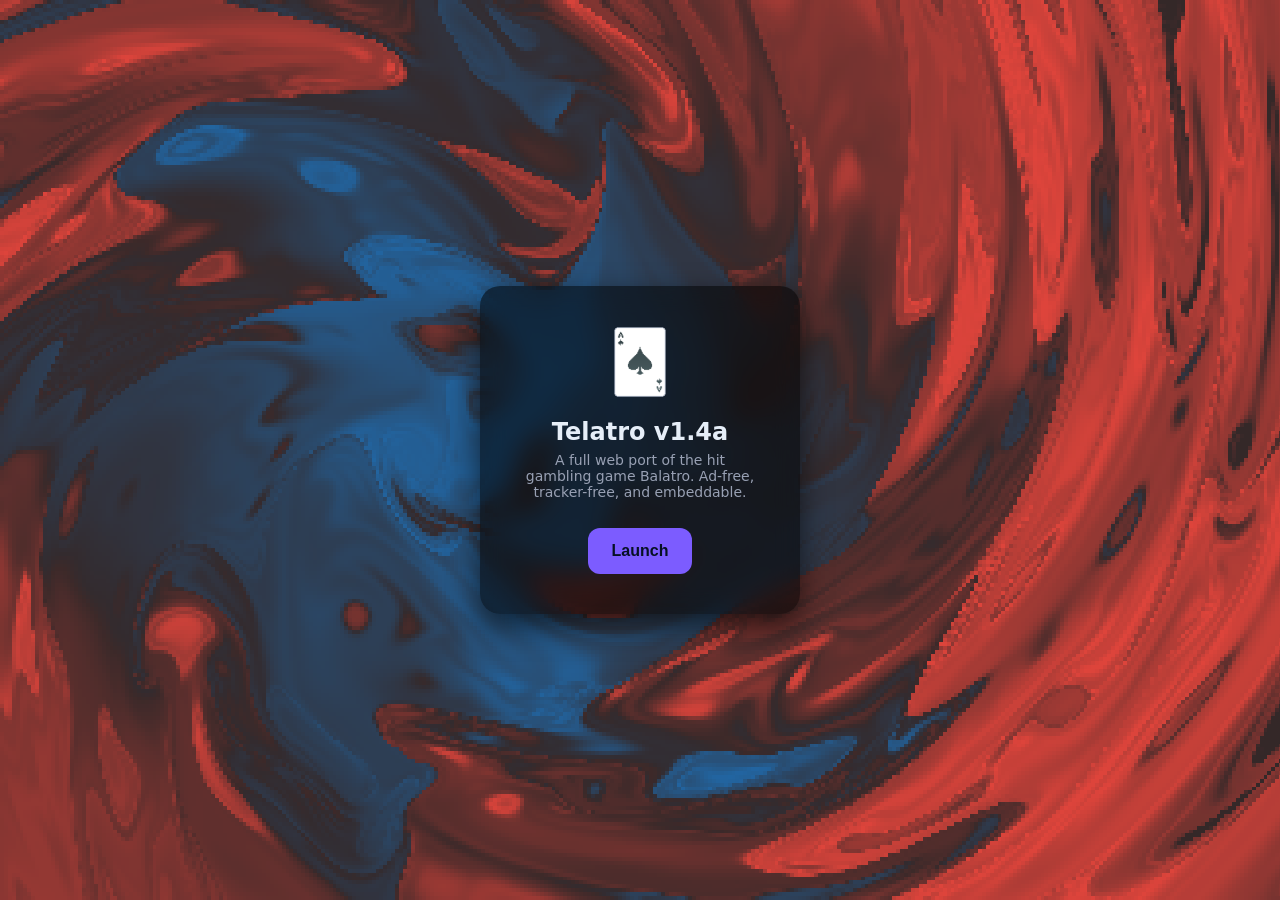
<file: index.html>
<!DOCTYPE html>
<html lang="en">
  <head>
    <meta charset="utf-8" />
    <meta name="viewport" content="width=device-width,initial-scale=1" />
    <title>Telatro — Launcher</title>
    <style>
      :root {
        --card: #0b1220;
        --muted: #98a0b3;
        --accent: #7c5cff;
        --radius: 14px;
        color-scheme: dark;
      }
      * {
        box-sizing: border-box;
        margin: 0;
        padding: 0;
      }
      body {
        height: 100vh;
        display: flex;
        align-items: center;
        justify-content: center;
        font-family: Inter, ui-sans-serif, system-ui, -apple-system, "Segoe UI",
          Roboto, "Helvetica Neue", Arial;
        /* background: url("theme/background.jpeg") no-repeat center center/cover; */
        color: #e6eef8;
      }

      .shader-bg {
        position: fixed;
        top: 0;
        left: 0;
        right: 0;
        bottom: 0;
        z-index: -2;
      }
      .shader-bg iframe {
        width: 100%;
        height: 100%;
        border: 0;
      }
      /* overlay blocks hover from reaching iframe */
      .shader-overlay {
        position: absolute;
        inset: 0;
        z-index: 1;
      }

      .launcher {
        background: rgba(0, 0, 0, 0.55);
        backdrop-filter: blur(12px);
        padding: 40px;
        border-radius: 20px;
        box-shadow: 0 12px 30px rgba(0, 0, 0, 0.6);
        text-align: center;
        width: 320px;
        animation: fadeIn 0.5s ease;
      }
      .logo {
        width: 72px;
        height: 72px;
        border-radius: 18px;
        overflow: hidden;
        margin: 0 auto 20px auto;
      }
      .logo img {
        width: 100%;
        height: 100%;
        object-fit: contain;
        border-radius: 18px;
      }
      h1 {
        font-size: 24px;
        margin-bottom: 6px;
      }
      p {
        font-size: 14px;
        color: var(--muted);
        margin-bottom: 28px;
      }

      .btn {
        background: var(--accent);
        color: #061024;
        font-weight: 600;
        padding: 14px 24px;
        border: 0;
        border-radius: 12px;
        cursor: pointer;
        font-size: 16px;
        transition: transform 0.2s, box-shadow 0.2s;
      }
      .btn:hover {
        transform: translateY(-2px);
        box-shadow: 0 8px 18px rgba(124, 92, 255, 0.3);
      }

      @keyframes fadeIn {
        from {
          opacity: 0;
          transform: scale(0.95);
        }
        to {
          opacity: 1;
          transform: scale(1);
        }
      }
    </style>

    <!-- meta tags -->
    <meta name="description" content="Play Balatro in the web!" />
    <meta
      name="keywords"
      content="Telatro, Balatro, game launcher, web port, play Balatro, Balatro online"
    />
    <meta name="author" content="tomcat.sh" />
    <meta property="og:title" content="Telatro — Balatro Web Launcher" />
    <meta property="og:description" content="Play Balatro in the web!" />
    <meta property="og:image" content="game/theme/cover.png" />
    <meta property="og:type" content="website" />
    <meta property="og:url" content="https://telatro.tomcat.sh/" />
    <meta name="twitter:card" content="summary" />
    <meta name="twitter:title" content="Telatro — Balatro Web Launcher" />
    <meta name="twitter:description" content="Balatro in the web!" />
    <meta name="twitter:image" content="game/theme/cover.png" />
    <link rel="icon" href="theme/icon.png" type="image/png" />
  </head>
  <body>
    <div class="shader-bg"></div>

    <div class="launcher">
      <div class="logo"><img src="theme/icon.png" alt="Telatro Icon" /></div>
      <h1>Telatro v1.4a</h1>
      <p>
        A full web port of the hit gambling game Balatro. Ad-free, tracker-free,
        and embeddable.
      </p>
      <button class="btn" onclick="location.href='game/'">Launch</button>
    </div>
    <script src="balatroBackground.js"></script>
    <script>
      const instance = new BalatroShader({
        container: ".shader-bg",
        colours: { c1: "#DE443B", c2: "#006BB4", c3: "#162325" },
        speed: 1.4,
        contrast: 2,
        spinAmount: 0.5,
        pixelSizeFac: 400,
        spinEase: 0.5,
      });
    </script>
  </body>
</html>
</file>
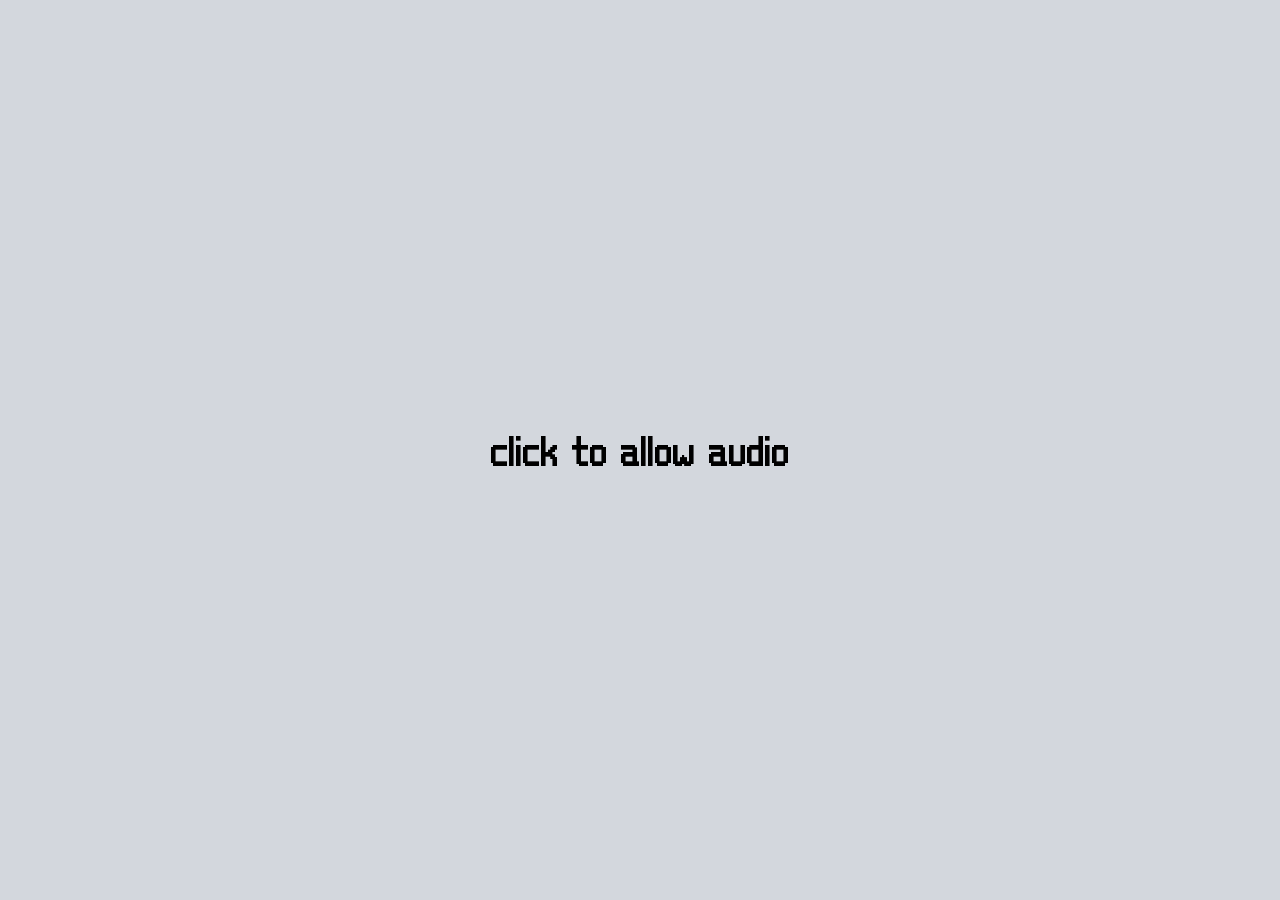
<file: game/index.html>
<!DOCTYPE html>
<html lang="en-us">
  <head>
    <meta charset="utf-8" />
    <meta http-equiv="Content-Type" content="text/html; charset=utf-8" />
    <meta
      name="viewport"
      content="width=device-width, initial-scale=1, shrink-to-fit=no, minimum-scale=1, maximum-scale=1"
    />
    <title>Telatro — Idle</title>

    <!-- Load custom style sheet -->
    <link rel="stylesheet" type="text/css" href="theme/love.css" />

    <link rel="icon" type="image/png" href="../theme/icon.png" />
    <!-- icon from the main site -->
  </head>
  <body>
    <div id="fullscreenDiv">
      <div id="splash"></div>
      <button onclick="load();" id="loaderbutton">click to allow audio</button>
      <div id="header1">
        <!-- <button onclick="load();">Start game</button> -->
      </div>
      <canvas
        id="loadingCanvas"
        oncontextmenu="event.preventDefault()"
        width="800"
        height="600"
        display="none"
      ></canvas>
      <canvas
        id="canvas"
        oncontextmenu="event.preventDefault()"
        display="none"
      ></canvas>
    </div>

    <script type="text/javascript">
      function goFullScreen() {
        var canvas = document.getElementById("canvas");
        canvas.display = "block";
        if (canvas.requestFullScreen) canvas.requestFullScreen();
        else if (canvas.webkitRequestFullScreen)
          canvas.webkitRequestFullScreen();
        else if (canvas.mozRequestFullScreen) canvas.mozRequestFullScreen();
      }
      function FullScreenHook() {
        var canvas = document.getElementById("canvas");
        canvas.width =
          window.innerWidth ||
          document.documentElement.clientWidth ||
          document.body.clientWidth;
        canvas.height =
          window.innerHeight ||
          document.documentElement.clientHeight ||
          document.body.clientHeight;
      }
      var loadingContext = document
        .getElementById("loadingCanvas")
        .getContext("2d");
      function drawLoadingText(text) {
        var canvas = loadingContext.canvas;

        loadingContext.fillStyle = "rgb(142, 195, 227)";
        loadingContext.fillRect(0, 0, canvas.scrollWidth, canvas.scrollHeight);

        loadingContext.font = "2em arial";
        loadingContext.textAlign = "center";
        loadingContext.fillStyle = "rgb( 11, 86, 117 )";
        loadingContext.fillText(
          text,
          canvas.scrollWidth / 2,
          canvas.scrollHeight / 2
        );

        loadingContext.fillText(
          "Powered By Emscripten.",
          canvas.scrollWidth / 2,
          canvas.scrollHeight / 4
        );
        loadingContext.fillText(
          "Powered By LÖVE.",
          canvas.scrollWidth / 2,
          (canvas.scrollHeight / 4) * 3
        );
      }

      window.onload = function () {
        window.focus();
      };
      window.onclick = function () {
        window.focus();
      };

      window.addEventListener(
        "keydown",
        function (e) {
          // space and arrow keys
          if ([32, 37, 38, 39, 40].indexOf(e.keyCode) > -1) {
            e.preventDefault();
          }
        },
        false
      );

      let statusText = ["Telatro is loading..."];

      var Module = {
        arguments: ["./"],
        INITIAL_MEMORY: 1149289489,
        printErr: console.error.bind(console),
        canvas: (function () {
          var canvas = document.getElementById("canvas");

          // As a default initial behavior, pop up an alert when webgl context is lost. To make your
          // application robust, you may want to override this behavior before shipping!
          // See http://www.khronos.org/registry/webgl/specs/latest/1.0/#5.15.2
          canvas.addEventListener(
            "webglcontextlost",
            function (e) {
              alert("WebGL context lost. You will need to reload the page.");
              e.preventDefault();
            },
            false
          );

          return canvas;
        })(),

        setStatus: function (text) {
          if (text) {
            const max = 30;
            // console.log(text);
            statusText.push(text);
            if (statusText.length >= max) {
              statusText = statusText.slice(statusText.length - max);
            }
            document.getElementById("header1").innerHTML =
              "<p>" + statusText.join("</p><p>") + "</p>";
          } else if (Module.remainingDependencies === 0) {
            document.getElementById("loadingCanvas").style.display = "none";
            document.getElementById("canvas").style.visibility = "visible";
            document.getElementById("header1").remove();
          }
          console.log(text);
        },
        totalDependencies: 0,
        remainingDependencies: 0,
        monitorRunDependencies: function (left) {
          this.remainingDependencies = left;
          this.totalDependencies = Math.max(this.totalDependencies, left);
          Module.setStatus(
            left
              ? "Preparing... (" +
                  (this.totalDependencies - left) +
                  "/" +
                  this.totalDependencies +
                  " " +
                  parseInt(
                    ((this.totalDependencies - left) / this.totalDependencies) *
                      100
                  ) +
                  "%)"
              : "All downloads complete."
          );
        },
      };
      // Module.setStatus("Downloading...");
      window.onerror = function (event) {
        // TODO: do not warn on ok events like simulating an infinite loop or exitStatus
        Module.setStatus("Exception thrown, see JavaScript console");
        Module.setStatus = function (text) {
          if (text) Module.printErr("[post-exception status] " + text);
        };
      };

      var applicationLoad = function (e) {
        Love(Module);
      };

      function load() {
        applicationLoad(document.getElementById("data"));
        // document.getElementById("header0").remove();
        document.getElementById("loaderbutton").remove();
        // document.getElementById("splash").remove();
      }

      setTimeout(() => {
        document.getElementById("splash").style.opacity = 0;
        setTimeout(() => {
          document.getElementById("splash").remove();
        }, 1000);
      }, 1000);
    </script>
    <script type="text/javascript" src="game.js"></script>
    <script async type="text/javascript" src="love.js" id="data"></script>
    <!-- <script>
      window.onload = () => {
        load();
      };
    </script> -->
  </body>
</html>
</file>
<file: game/theme/love.css>
* {
  box-sizing: border-box;
}

body {
  overflow: hidden;
  padding: 0;
  margin: 0;
  background-color: #000;
}

@font-face {
  font-family: "balatro";
  src: url("balatro.ttf");
}

p {
  /* font-family: balatro; */
  color: #fff;
}

#header0 {
  font-family: balatro;
  font-size: 20px;
  position: absolute;
  left: 50%;
  top: 50%;
  transform: translate(-50%, -50%);
  color: #fff;
  background: #0000;
  border: 0px none;
}

#header1 {
  position: absolute;
  top: 0;
  left: 0;
  font-family: monospace;
}

/* the canvas *must not* have any border or padding, or mouse coords will be wrong */
#canvas {
  padding-right: 0;
  display: block;
  border: 0px none;
  visibility: hidden;
  width: 100%;
  height: 100%;
  position: absolute;
  top: 0;
  left: 0;
  padding: 0;
  margin: 0;
}

button {
  position: absolute;
  top: 0;
  left: 0;
  padding: 0;
  margin: 0;
  width: 100vw;
  height: 100vh;
  border: 0px none;
  background: #d3d7dd;
  font-family: "balatro";
  color: #000;
  font-size: 2rem;
}

#splash {
  position: fixed;
  top: 0;
  left: 0;
  width: 100vw;
  height: 100vh;
  background: url("splash.png") no-repeat center center / cover;
  transition: opacity 1s ease-in-out;
  z-index: 9999; /* sits on top of everything */
}
</file>
